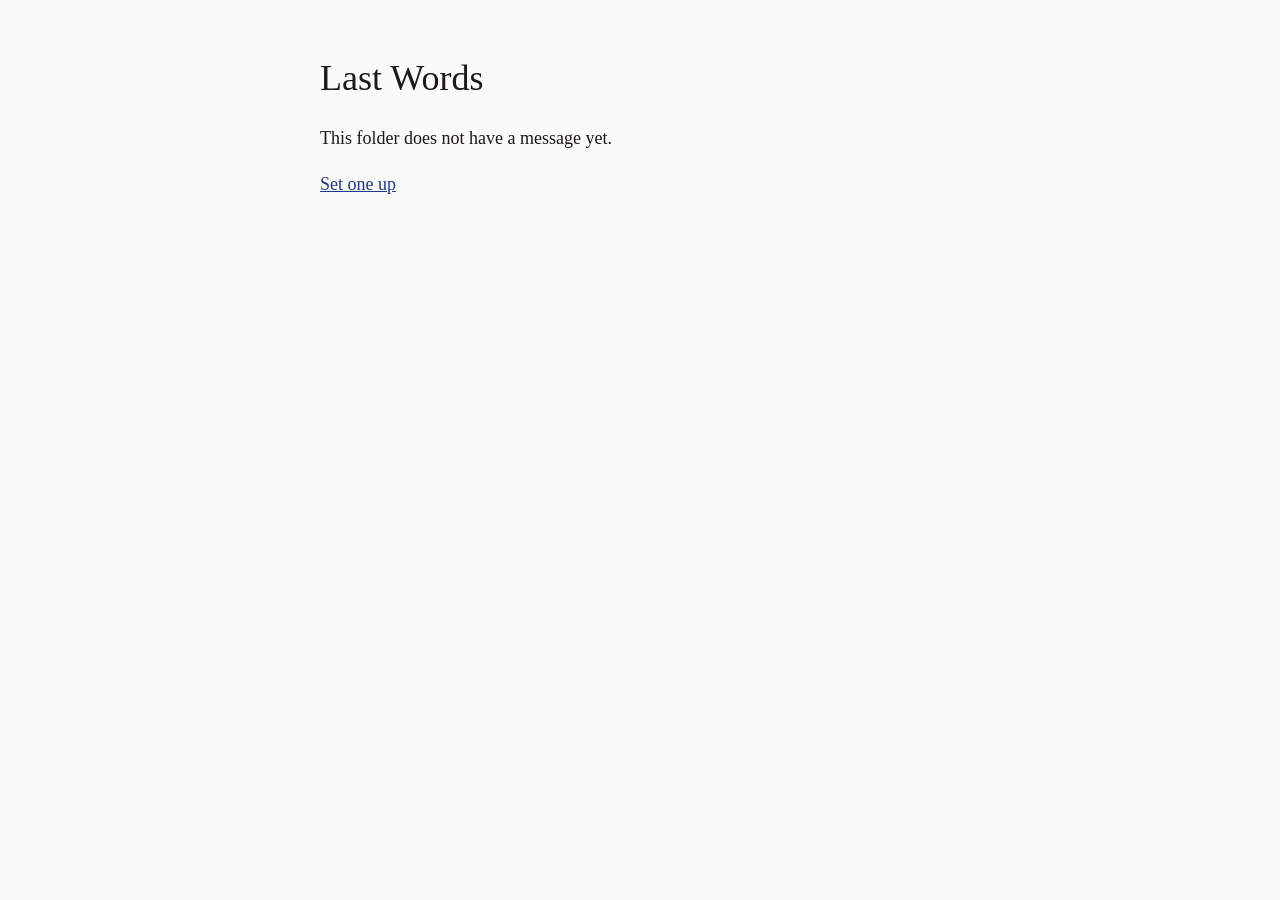
<file: client/index.html>
<!DOCTYPE html>
<html lang="en">
<head>
<meta charset="utf-8">
<meta name="viewport" content="width=device-width, initial-scale=1">
<meta http-equiv="Cache-Control" content="no-store">
<title>Last Words</title>
<link rel="stylesheet" href="style.css">
</head>
<body data-page="read">
<main id="app"></main>
<script src="vendor/nacl.js"></script>
<script src="config.js"></script>
<script src="protocol.js"></script>
<script src="lastwords.js"></script>
</body>
</html>
</file>
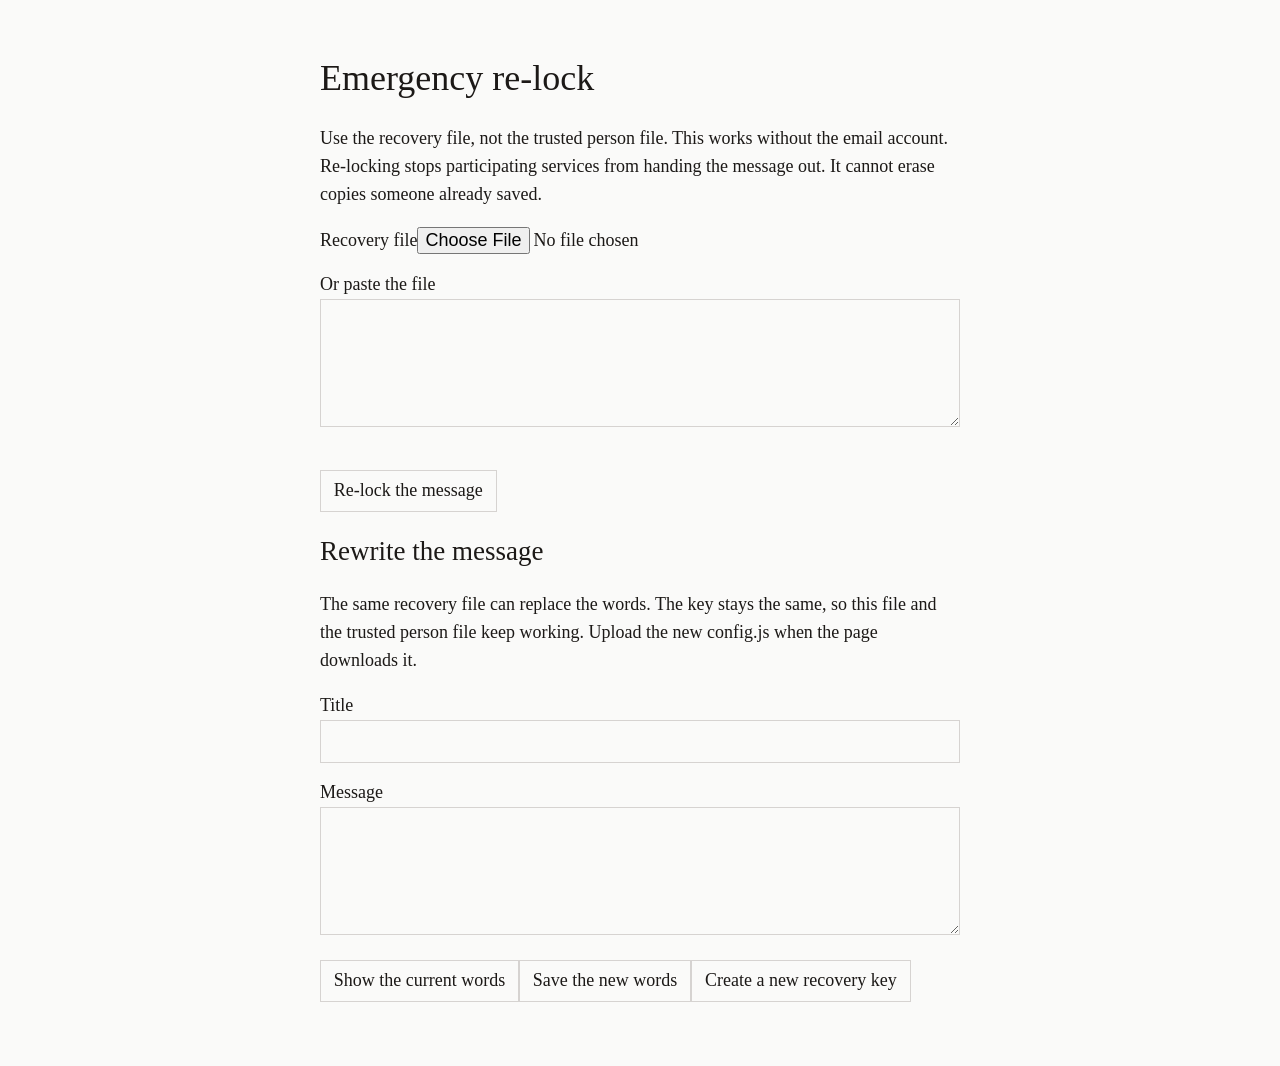
<file: client/recover.html>
<!DOCTYPE html>
<html lang="en">
<head>
<meta charset="utf-8">
<meta name="viewport" content="width=device-width, initial-scale=1">
<title>Re-lock Last Words</title>
<link rel="stylesheet" href="style.css">
</head>
<body data-page="recover">
<main id="app"></main>
<script src="vendor/nacl.js"></script>
<script src="protocol.js"></script>
<script src="lastwords.js"></script>
</body>
</html>
</file>
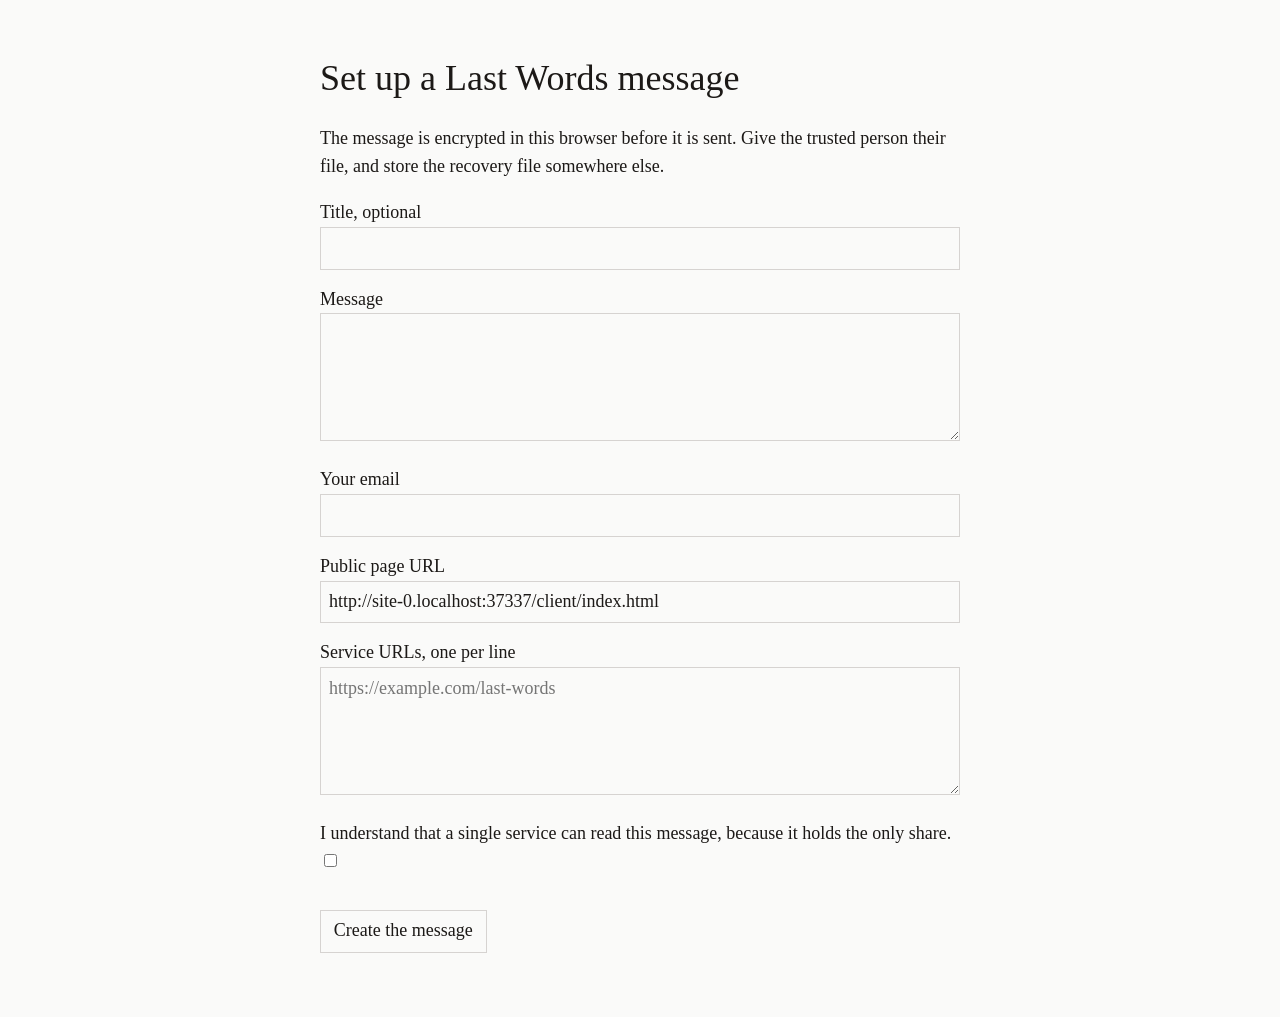
<file: client/setup.html>
<!DOCTYPE html>
<html lang="en">
<head>
<meta charset="utf-8">
<meta name="viewport" content="width=device-width, initial-scale=1">
<title>Set up Last Words</title>
<link rel="stylesheet" href="style.css">
</head>
<body data-page="setup">
<main id="app"></main>
<script src="vendor/nacl.js"></script>
<script src="protocol.js"></script>
<script src="lastwords.js"></script>
</body>
</html>
</file>
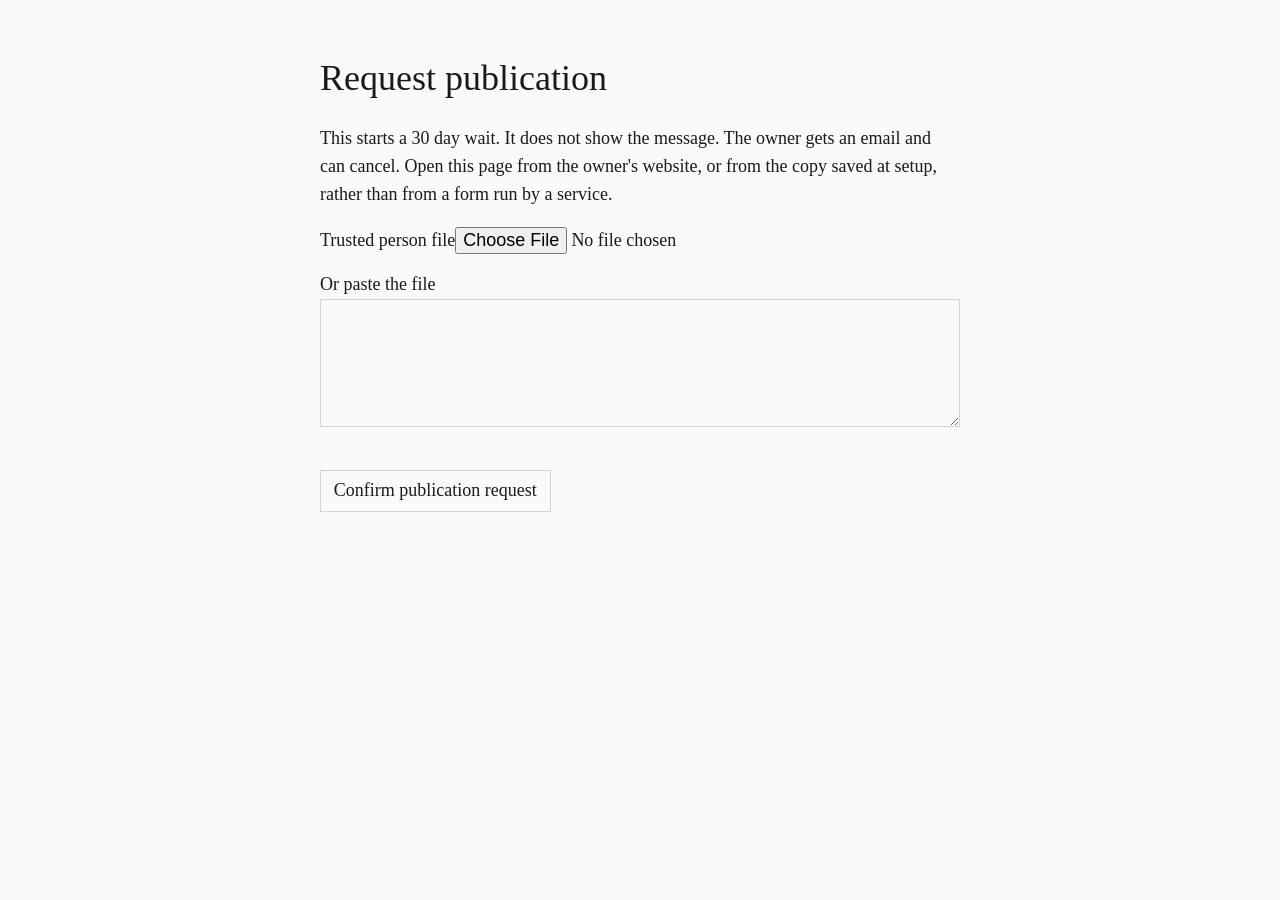
<file: client/unlock.html>
<!DOCTYPE html>
<html lang="en">
<head>
<meta charset="utf-8">
<meta name="viewport" content="width=device-width, initial-scale=1">
<title>Request publication</title>
<link rel="stylesheet" href="style.css">
</head>
<body data-page="unlock">
<main id="app"></main>
<script src="vendor/nacl.js"></script>
<script src="protocol.js"></script>
<script src="lastwords.js"></script>
</body>
</html>
</file>
<file: client/style.css>
:root {
  color-scheme: light dark;
  --text: #1c1917;
  --bg: #fafaf9;
  --muted: #44403c;
  --line: #d6d3d1;
  --link: #1e3a8a;
}

@media (prefers-color-scheme: dark) {
  :root {
    --text: #f5f5f4;
    --bg: #1c1917;
    --muted: #d6d3d1;
    --line: #44403c;
    --link: #bfdbfe;
  }
}

body {
  margin: 0 auto;
  max-width: 40rem;
  padding: 2rem 1.25rem 4rem;
  font: 18px/1.55 Georgia, "Iowan Old Style", Palatino, serif;
  color: var(--text);
  background: var(--bg);
}

header {
  margin-bottom: 2rem;
}

nav a {
  margin-right: 0.8rem;
}

a {
  color: var(--link);
}

h1, h2, h3 {
  font-weight: normal;
  line-height: 1.25;
}

.mark {
  margin: 0 0 0.4rem;
  letter-spacing: 0.04em;
}

.muted, footer, small {
  color: var(--muted);
}

.note {
  border-left: 4px solid var(--line);
  padding-left: 0.9rem;
}

label {
  display: block;
  margin-top: 1rem;
}

input, textarea, select, button {
  font: inherit;
  color: inherit;
}

input[type="text"],
input[type="password"],
input[type="email"],
input[type="url"],
input[type="number"],
textarea,
select {
  width: 100%;
  box-sizing: border-box;
  padding: 0.4rem 0.5rem;
  background: var(--bg);
  border: 1px solid var(--line);
}

textarea {
  min-height: 8rem;
}

button, .button {
  margin-top: 1rem;
  padding: 0.4rem 0.8rem;
  border: 1px solid var(--line);
  background: var(--bg);
  color: inherit;
  cursor: pointer;
  text-decoration: none;
  display: inline-block;
}

:focus {
  outline: 2px solid var(--link);
  outline-offset: 2px;
}

table {
  width: 100%;
  border-collapse: collapse;
}

td, th {
  text-align: left;
  vertical-align: top;
  border-bottom: 1px solid var(--line);
  padding: 0.4rem 0.3rem;
}

code, pre {
  font-family: ui-monospace, SFMono-Regular, Menlo, Consolas, monospace;
  font-size: 0.85em;
}

pre {
  white-space: pre-wrap;
  word-break: break-word;
}

.message {
  font-size: 1.2rem;
  white-space: pre-wrap;
}
</file>
